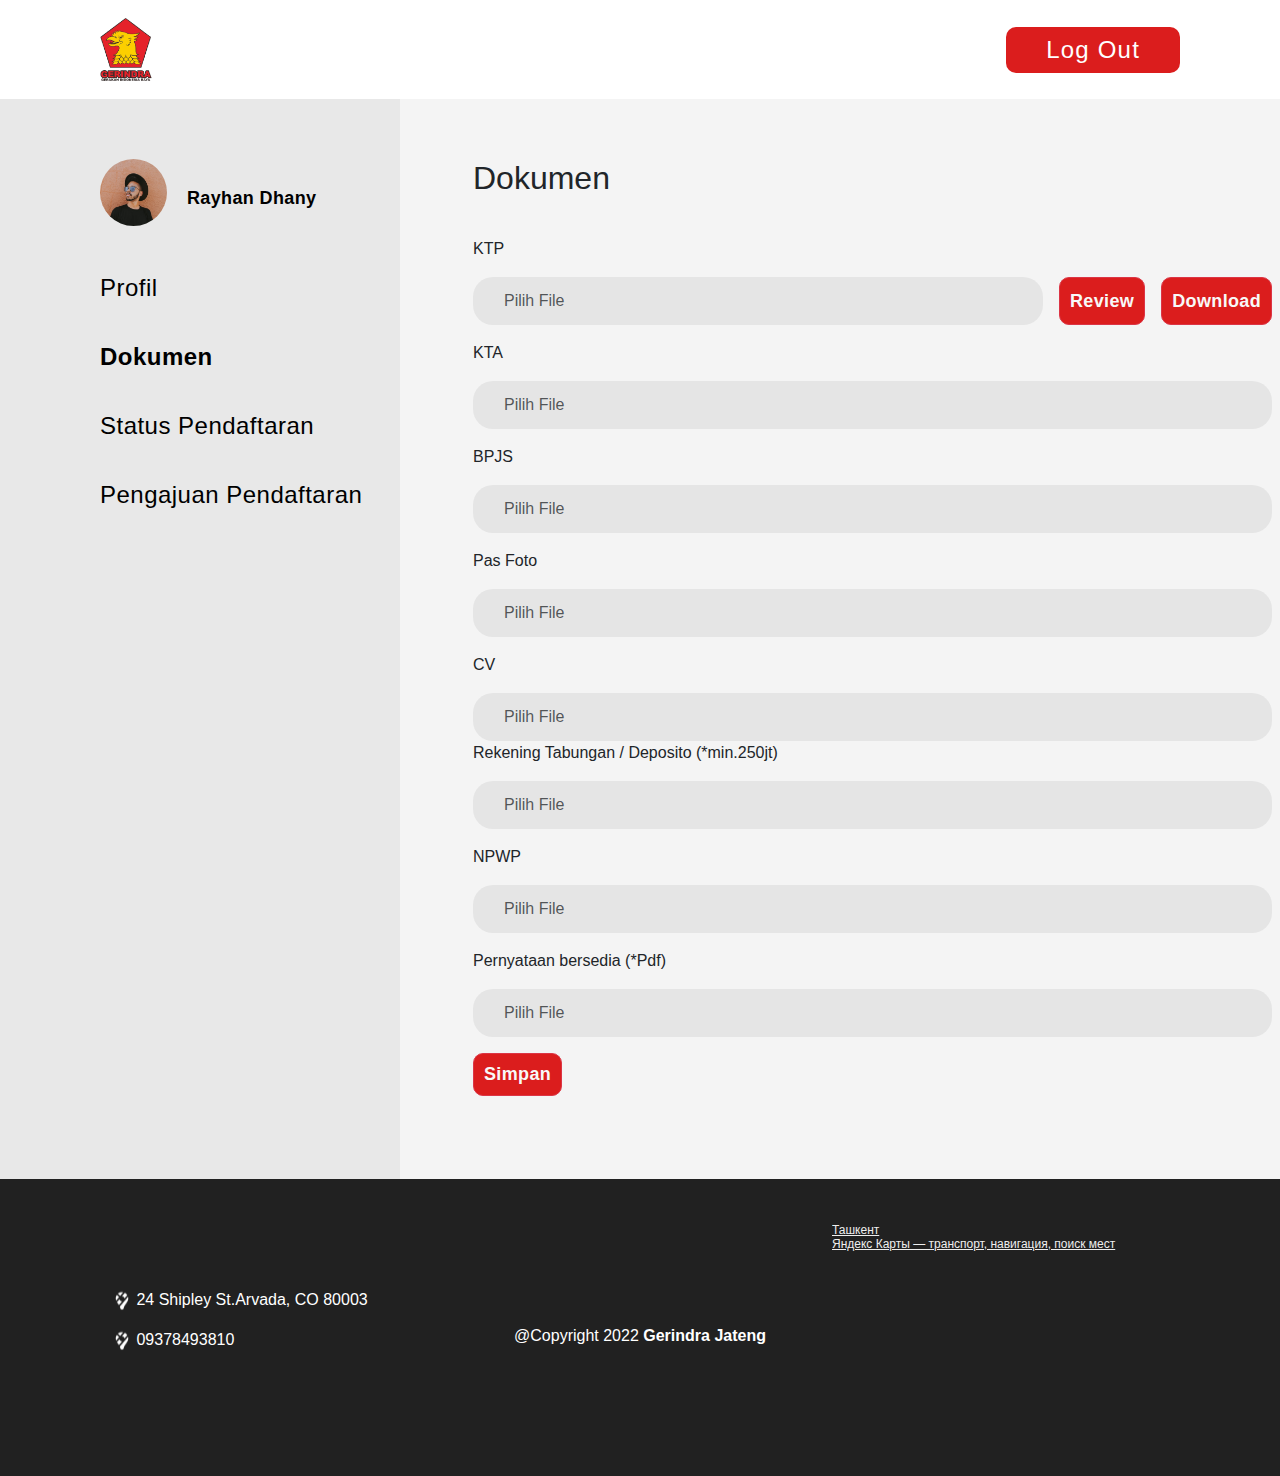
<file: dokumen.html>
<!doctype html>
<html lang="en">
<head>
	<meta charset="UTF-8">
	<meta name="viewport"
	      content="width=device-width, user-scalable=no, initial-scale=1.0, maximum-scale=1.0, minimum-scale=1.0">
	<meta http-equiv="X-UA-Compatible" content="ie=edge">
	<link rel="stylesheet" href="./css/bootstrap/css/bootstrap.min.css">
	<link rel="stylesheet" href="./css/style.css">
	<title>Dokumen</title>
</head>
<body>
	<div class="wrapper">
		<header class="header">
			<div class="logo">
				<a href="/">
					<img src="./images/logo.png" alt="logo">
				</a>
			</div>
			<a href="login.html" class="section__btn">
				Log Out
			</a>
		</header>
		
		<section class="section__primary">
			<div class="col-3 section__navbar">
				<div class="section__private">
					<a href="#!" class="profil__img"><img src="./images/profile-img.png" alt="error"></a>
					<h3 class="private__name">Rayhan Dhany</h3>
				</div>
				<ul class="section__nav-list">
					<li class="section__nav-item">
						<a href="profil.html">Profil</a>
					</li>
					<li class="section__nav-item">
						<a href="dokumen.html" class="active">Dokumen</a>
					</li>
					<li class="section__nav-item">
						<a href="status.html">Status Pendaftaran</a>
					</li>
					<li class="section__nav-item">
						<a href="#!">Pengajuan Pendaftaran</a>
					</li>
				</ul>
			</div>
            <div class="col-9 profil__content">
				<h2 class="title">
					Dokumen
				</h2>
				
				<div class="profil__section-items">
					<div class="form__section">
						<label for="inputPassword5" class="form-label mb-3">KTP</label>
						<div class="input__item mb-3">
							<input type="password" id="inputPassword5" class="form-control" aria-describedby="passwordHelpBlock" placeholder="Pilih File">
							<button type="button" class="btn btn-danger ms-3">Review</button>
							<button type="button" class="btn btn-danger ms-3">Download</button>
						</div>

						<div class="labels">
							<label for="inputPassword5" class="form-label mb-3">KTA</label>
							<div class="input__item mb-3">
								<input type="password" id="inputPassword5" class="form-control" aria-describedby="passwordHelpBlock" placeholder="Pilih File">
							</div>

							<label for="inputPassword5" class="form-label mb-3">BPJS</label>
							<div class="input__item mb-3">
							<input type="password" id="inputPassword5" class="form-control" aria-describedby="passwordHelpBlock" placeholder="Pilih File">
							</div>

							<label for="inputPassword5" class="form-label mb-3">Pas Foto</label>
							<div class="input__item mb-3">
								<input type="password" id="inputPassword5" class="form-control" aria-describedby="passwordHelpBlock" placeholder="Pilih File">
							</div>

							<label for="inputPassword5" class="form-label mb-3">CV</label>
							<div class="input__item">
								<input type="password" id="inputPassword5" class="form-control" aria-describedby="passwordHelpBlock" placeholder="Pilih File">
							</div>

							<label for="inputPassword5" class="form-label mb-3">Rekening Tabungan / Deposito (*min.250jt)</label>
							<div class="input__item mb-3">
								<input type="password" id="inputPassword5" class="form-control" aria-describedby="passwordHelpBlock" placeholder="Pilih File">
							</div>

							<label for="inputPassword5" class="form-label mb-3">NPWP</label>
							<div class="input__item mb-3">
								<input type="password" id="inputPassword5" class="form-control" aria-describedby="passwordHelpBlock" placeholder="Pilih File">
							</div>

							<label for="inputPassword5" class="form-label mb-3">Pernyataan bersedia (*Pdf)</label>
							<div class="input__item mb-3">
								<input type="password" id="inputPassword5" class="form-control" aria-describedby="passwordHelpBlock" placeholder="Pilih File">
							</div>
						</div>
						<button type="button" class="btn btn-danger">Simpan</button>
					</div>
				</div>
			</div>
		</section>
		
		<footer class="footer">
			<div class="container">
				<div class="row footer__content">
					<div class="col-4 footer__item">
						<p>
							<svg width="20" height="21" viewBox="0 0 20 21" fill="none" xmlns="http://www.w3.org/2000/svg" xmlns:xlink="http://www.w3.org/1999/xlink">
								<rect y="0.5" width="20" height="20" fill="url(#pattern0)"/>
								<defs>
									<pattern id="pattern0" patternContentUnits="objectBoundingBox" width="1" height="1">
										<use xlink:href="#image0_11_57" transform="scale(0.01)"/>
									</pattern>
									<image id="image0_11_57" width="100" height="100" xlink:href="[data-uri]"/>
								</defs>
							</svg>
							24 Shipley St.Arvada, CO 80003
						</p>
						<p>
							<svg width="20" height="21" viewBox="0 0 20 21" fill="none" xmlns="http://www.w3.org/2000/svg" xmlns:xlink="http://www.w3.org/1999/xlink">
								<rect y="0.5" width="20" height="20" fill="url(#pattern0)"/>
								<defs>
									<pattern id="pattern0" patternContentUnits="objectBoundingBox" width="1" height="1">
										<use xlink:href="#image0_11_59" transform="scale(0.01)"/>
									</pattern>
									<image id="image0_11_59" width="100" height="100" xlink:href="[data-uri]"/>
								</defs>
							</svg>
							09378493810
						</p>
					</div>
					<div class="col-4 footer__item">
						<div class="socials">
							<ul class="social__list">
								<li class="social__item">
									<a href="#!" class="social__link"><i class="fa-brands fa-instagram fa-2xl"></i></a>
								</li>
								<li class="social__item">
									<a href="#!" class="social__link"><i class="fa-brands fa-telegram fa-2xl"></i></a>
								</li>
								<li class="social__item">
									<a href="#!" class="social__link"><i class="fa-brands fa-linkedin fa-2xl"></i></a>
								</li>
								<li class="social__item">
									<a href="#!" class="social__link"><i class="fa-brands fa-twitter fa-2xl"></i></a>
								</li>
							</ul>
						</div>
						<p class="social__text">@Copyright 2022 <b>Gerindra Jateng</b></p>
					</div>
					<div class="col-4 footer__item">
						<div class="map">
							<div style="position:relative;overflow:hidden;"><a href="https://yandex.uz/maps/10335/tashkent/?utm_medium=mapframe&utm_source=maps" style="color:#eee;font-size:12px;position:absolute;top:0px;">Ташкент</a><a href="https://yandex.uz/maps/10335/tashkent/?ll=69.327424%2C41.326657&utm_medium=mapframe&utm_source=maps&z=18" style="color:#eee;font-size:12px;position:absolute;top:14px;">Яндекс Карты — транспорт, навигация, поиск мест</a><iframe src="https://yandex.uz/map-widget/v1/?ll=69.327424%2C41.326657&z=18" width="377" height="207" frameborder="1" allowfullscreen="true" style="position:relative;"></iframe></div>
						</div>
					</div>
				</div>
			</div>
		</footer>
	</div>



<script src="./css/bootstrap/js/bootstrap.bundle.min.js"></script>
</body>
</html>
</file>
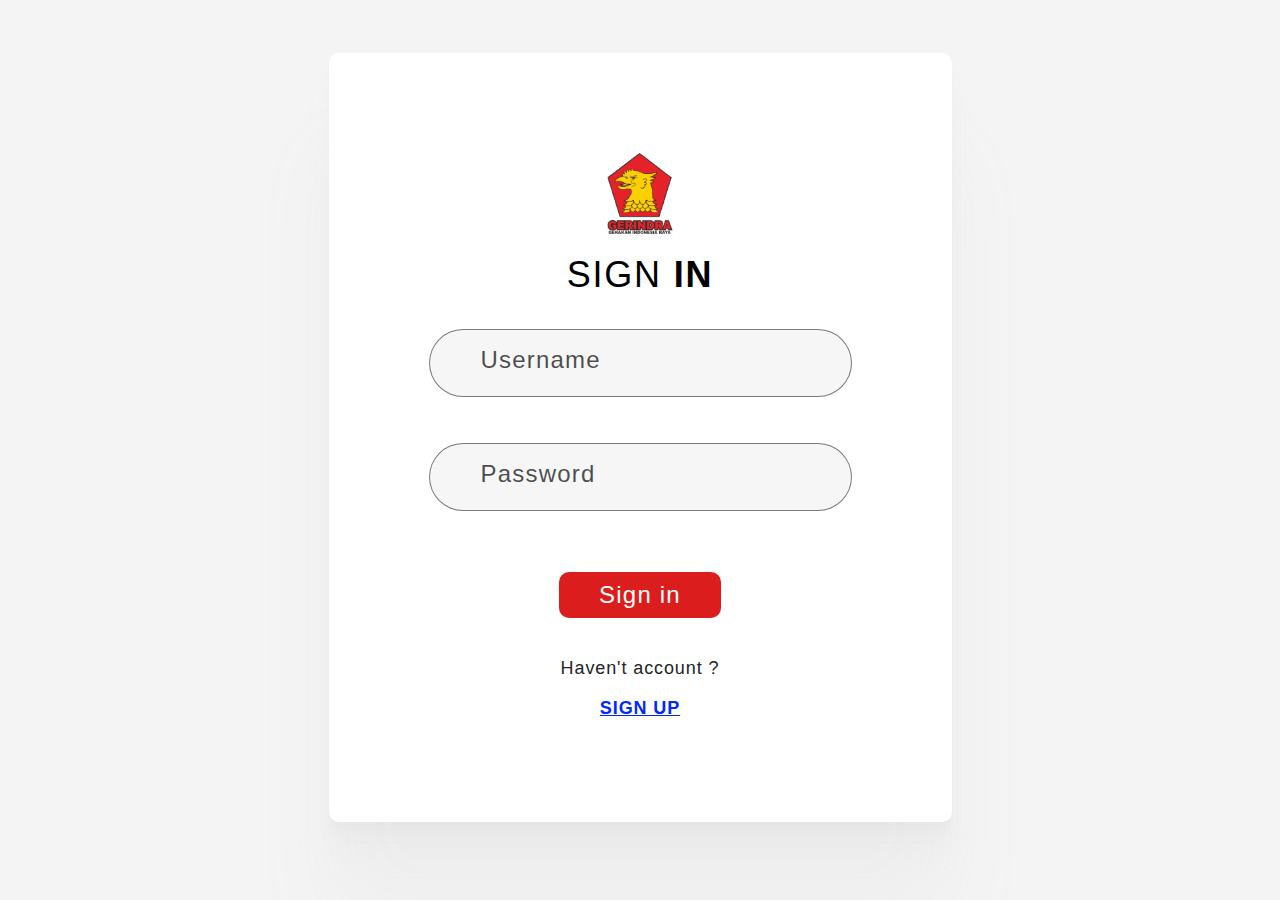
<file: login.html>
<!DOCTYPE html>
<html lang="en">

<head>
	<meta charset="UTF-8">
	<meta name="viewport" content="width=device-width, initial-scale=1.0">
	<title>Document</title>
	<link rel="stylesheet" href="./css/bootstrap/css/bootstrap.min.css">
	<link rel="stylesheet" href="./css/style.css">
</head>

<body>
	<div class="wrapper">
		<div class="container">
			<form class="section__form" action="">
				<a href="#!" class="logo">
					<img src="./images/logo.png" alt="logo">
				</a>
				<h1>sign <b>IN</b> </h1>
				<div class="input-box">
					<input type="text" placeholder="Username" required>
				</div>
				<div class="input-box">
					<input type="password" placeholder="Password" required>
				</div>
				<a href="index.html" class="btn-primary section__btn">Sign in</a>
				
				<p>Haven't account ?</p>
				<a href="register.html" class="section__link">SIGN UP</a>
			</form>
		</div>
	</div>


	<script src="./css/bootstrap/js/bootstrap.bundle.min.js"></script>
</body>

</html>
</file>
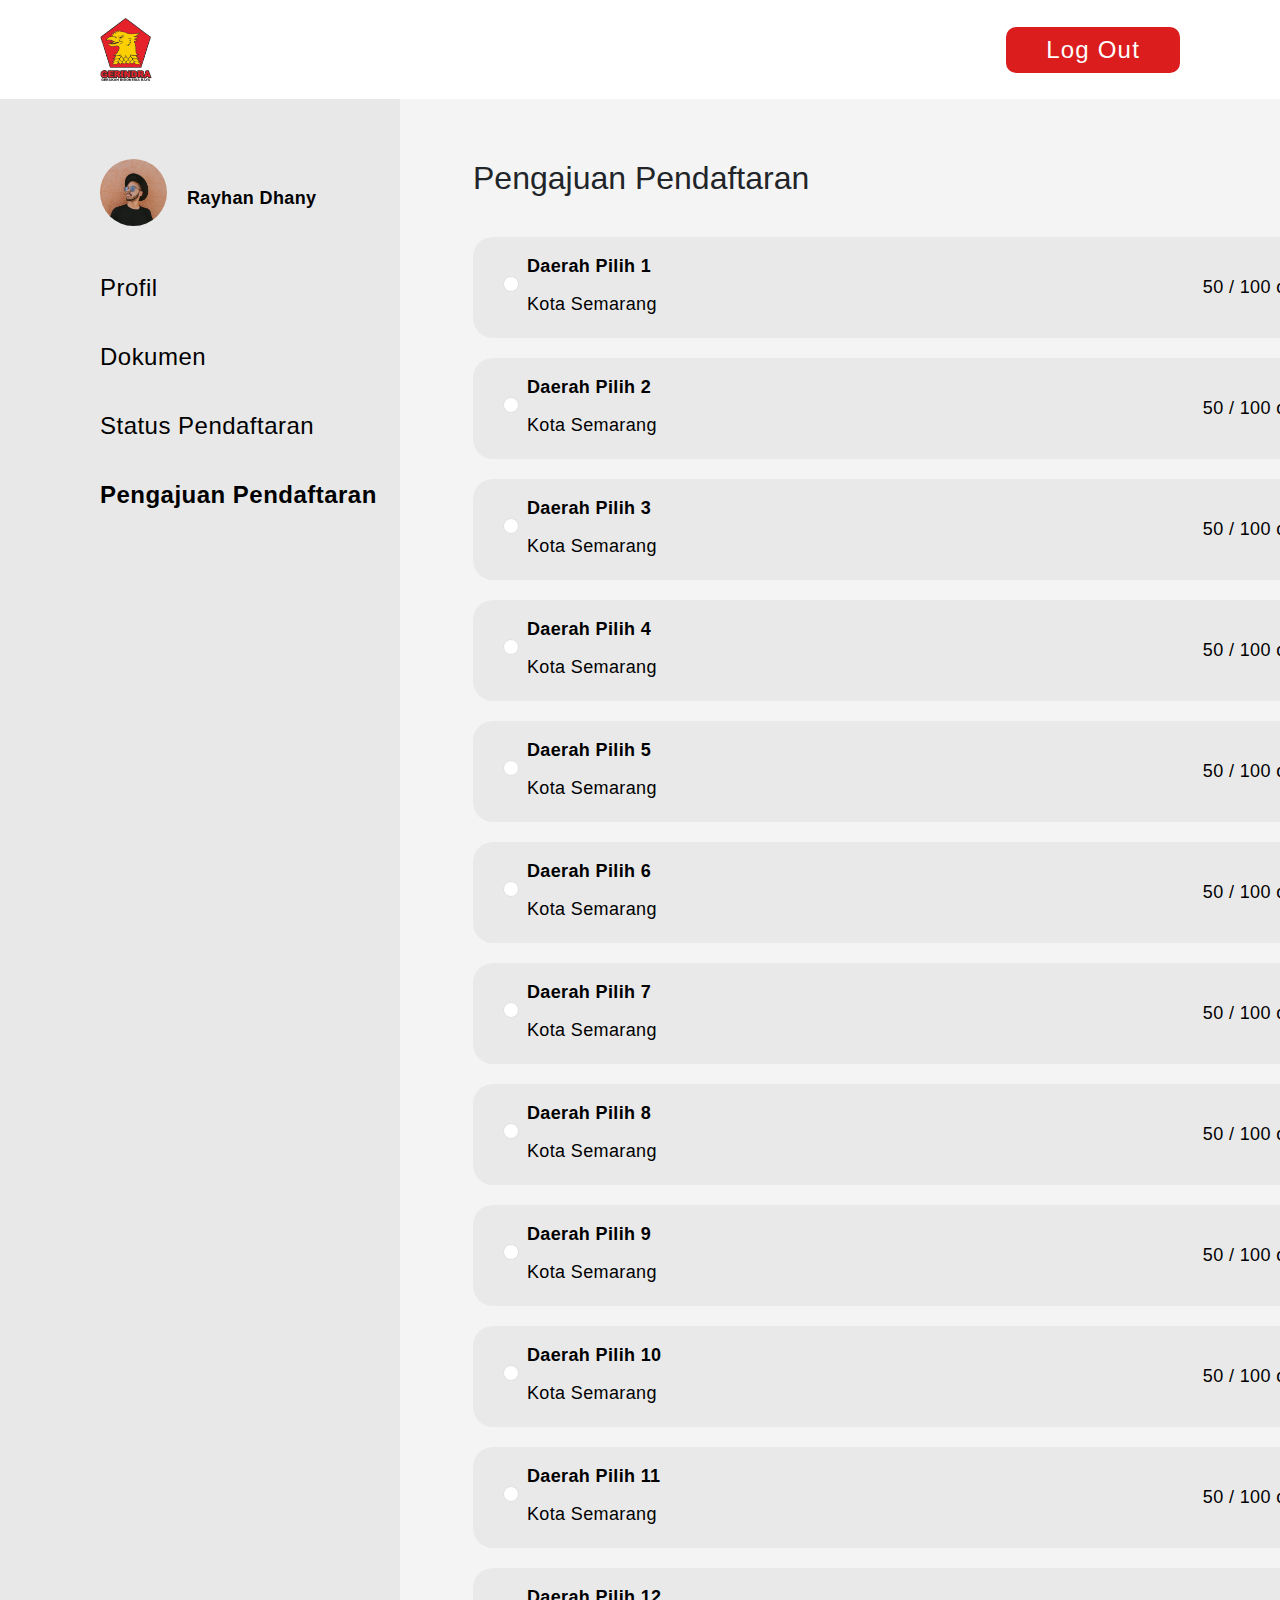
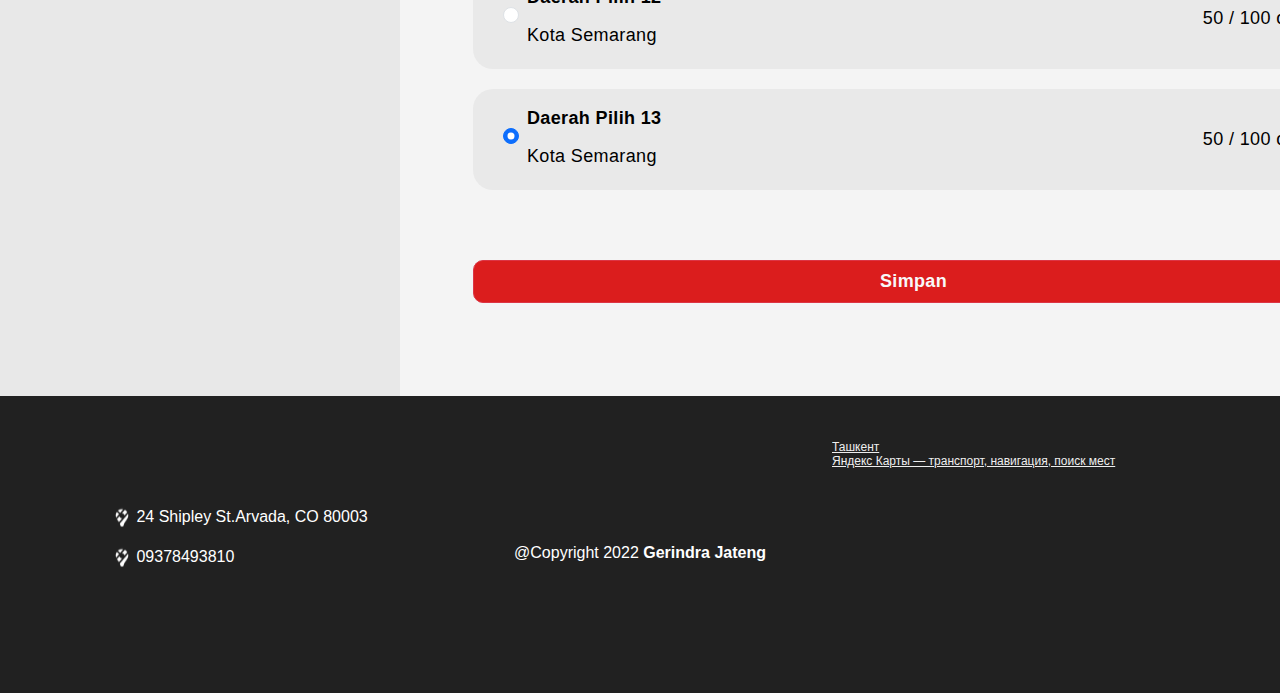
<file: pengajuan.html>
<!doctype html>
<html lang="en">
<head>
	<meta charset="UTF-8">
	<meta name="viewport"
	      content="width=device-width, user-scalable=no, initial-scale=1.0, maximum-scale=1.0, minimum-scale=1.0">
	<meta http-equiv="X-UA-Compatible" content="ie=edge">
	<link rel="stylesheet" href="./css/bootstrap/css/bootstrap.min.css">
	<link rel="stylesheet" href="./css/style.css">
	<title>Pengajuan Pendaftaran</title>
</head>
<body>
	<div class="wrapper">
		<header class="header">
			<div class="logo">
				<a href="/">
					<img src="./images/logo.png" alt="logo">
				</a>
			</div>
			<a href="login.html" class="section__btn">
				Log Out
			</a>
		</header>
		
		<section class="section__primary">
			<div class="col-3 section__navbar">
				<div class="section__private">
					<a href="#!" class="profil__img"><img src="./images/profile-img.png" alt="error"></a>
					<h3 class="private__name">Rayhan Dhany</h3>
				</div>
				<ul class="section__nav-list">
					<li class="section__nav-item">
						<a href="profil.html">Profil</a>
					</li>
					<li class="section__nav-item">
						<a href="dokumen.html">Dokumen</a>
					</li>
					<li class="section__nav-item">
						<a href="status.html">Status Pendaftaran</a>
					</li>
					<li class="section__nav-item">
						<a href="pengajuan.html" class="active">Pengajuan Pendaftaran</a>
					</li>
				</ul>
			</div>
			<div class="col-9 profil__content">
				<h2 class="title">
					Pengajuan Pendaftaran
				</h2>

				<div class="radio__list">
					<li class="radio__item">
						<div class="form-check">
							<input class="form-check-input" type="radio" name="exampleRadios" id="exampleRadios1" value="option1" checked>
							<p class="radio__item-text">Daerah Pilih 1</p>
							<span>Kota Semarang</span>
						</div>
						<span>50 / 100 orang</span>
					</li>
				</div>
				<div class="radio__list">
					<li class="radio__item">
						<div class="form-check">
							<input class="form-check-input" type="radio" name="exampleRadios" id="exampleRadios1" value="option1" checked>
							<p class="radio__item-text">Daerah Pilih 2</p>
							<span>Kota Semarang</span>
						</div>
						<span>50 / 100 orang</span>
					</li>
				</div>
				<div class="radio__list">
					<li class="radio__item">
						<div class="form-check">
							<input class="form-check-input" type="radio" name="exampleRadios" id="exampleRadios1" value="option1" checked>
							<p class="radio__item-text">Daerah Pilih 3</p>
							<span>Kota Semarang</span>
						</div>
						<span>50 / 100 orang</span>
					</li>
				</div>
				<div class="radio__list">
					<li class="radio__item">
						<div class="form-check">
							<input class="form-check-input" type="radio" name="exampleRadios" id="exampleRadios1" value="option1" checked>
							<p class="radio__item-text">Daerah Pilih 4</p>
							<span>Kota Semarang</span>
						</div>
						<span>50 / 100 orang</span>
					</li>
				</div>
				<div class="radio__list">
					<li class="radio__item">
						<div class="form-check">
							<input class="form-check-input" type="radio" name="exampleRadios" id="exampleRadios1" value="option1" checked>
							<p class="radio__item-text">Daerah Pilih 5</p>
							<span>Kota Semarang</span>
						</div>
						<span>50 / 100 orang</span>
					</li>
				</div>
				<div class="radio__list">
					<li class="radio__item">
						<div class="form-check">
							<input class="form-check-input" type="radio" name="exampleRadios" id="exampleRadios1" value="option1" checked>
							<p class="radio__item-text">Daerah Pilih 6</p>
							<span>Kota Semarang</span>
						</div>
						<span>50 / 100 orang</span>
					</li>
				</div>
				<div class="radio__list">
					<li class="radio__item">
						<div class="form-check">
							<input class="form-check-input" type="radio" name="exampleRadios" id="exampleRadios1" value="option1" checked>
							<p class="radio__item-text">Daerah Pilih 7</p>
							<span>Kota Semarang</span>
						</div>
						<span>50 / 100 orang</span>
					</li>
				</div>
				<div class="radio__list">
					<li class="radio__item">
						<div class="form-check">
							<input class="form-check-input" type="radio" name="exampleRadios" id="exampleRadios1" value="option1" checked>
							<p class="radio__item-text">Daerah Pilih 8</p>
							<span>Kota Semarang</span>
						</div>
						<span>50 / 100 orang</span>
					</li>
				</div>
				<div class="radio__list">
					<li class="radio__item">
						<div class="form-check">
							<input class="form-check-input" type="radio" name="exampleRadios" id="exampleRadios1" value="option1" checked>
							<p class="radio__item-text">Daerah Pilih 9</p>
							<span>Kota Semarang</span>
						</div>
						<span>50 / 100 orang</span>
					</li>
				</div>
				<div class="radio__list">
					<li class="radio__item">
						<div class="form-check">
							<input class="form-check-input" type="radio" name="exampleRadios" id="exampleRadios1" value="option1" checked>
							<p class="radio__item-text">Daerah Pilih 10</p>
							<span>Kota Semarang</span>
						</div>
						<span>50 / 100 orang</span>
					</li>
				</div>
				<div class="radio__list">
					<li class="radio__item">
						<div class="form-check">
							<input class="form-check-input" type="radio" name="exampleRadios" id="exampleRadios1" value="option1" checked>
							<p class="radio__item-text">Daerah Pilih 11</p>
							<span>Kota Semarang</span>
						</div>
						<span>50 / 100 orang</span>
					</li>
				</div>
				<div class="radio__list">
					<li class="radio__item">
						<div class="form-check">
							<input class="form-check-input" type="radio" name="exampleRadios" id="exampleRadios1" value="option1" checked>
							<p class="radio__item-text">Daerah Pilih 12</p>
							<span>Kota Semarang</span>
						</div>
						<span>50 / 100 orang</span>
					</li>
				</div>
				<div class="radio__list">
					<li class="radio__item">
						<div class="form-check">
							<input class="form-check-input" type="radio" name="exampleRadios" id="exampleRadios1" value="option1" checked>
							<p class="radio__item-text">Daerah Pilih 13</p>
							<span>Kota Semarang</span>
						</div>
						<span>50 / 100 orang</span>
					</li>
				</div>
				<button type="button" class="btn btn-danger pengajuan__btn">Simpan</button>
			</div>
		</section>
		
		<footer class="footer">
			<div class="container">
				<div class="row footer__content">
					<div class="col-4 footer__item">
						<p>
							<svg width="20" height="21" viewBox="0 0 20 21" fill="none" xmlns="http://www.w3.org/2000/svg" xmlns:xlink="http://www.w3.org/1999/xlink">
								<rect y="0.5" width="20" height="20" fill="url(#pattern0)"/>
								<defs>
									<pattern id="pattern0" patternContentUnits="objectBoundingBox" width="1" height="1">
										<use xlink:href="#image0_11_57" transform="scale(0.01)"/>
									</pattern>
									<image id="image0_11_57" width="100" height="100" xlink:href="[data-uri]"/>
								</defs>
							</svg>
							24 Shipley St.Arvada, CO 80003
						</p>
						<p>
							<svg width="20" height="21" viewBox="0 0 20 21" fill="none" xmlns="http://www.w3.org/2000/svg" xmlns:xlink="http://www.w3.org/1999/xlink">
								<rect y="0.5" width="20" height="20" fill="url(#pattern0)"/>
								<defs>
									<pattern id="pattern0" patternContentUnits="objectBoundingBox" width="1" height="1">
										<use xlink:href="#image0_11_59" transform="scale(0.01)"/>
									</pattern>
									<image id="image0_11_59" width="100" height="100" xlink:href="[data-uri]"/>
								</defs>
							</svg>
							09378493810
						</p>
					</div>
					<div class="col-4 footer__item">
						<div class="socials">
							<ul class="social__list">
								<li class="social__item">
									<a href="#!" class="social__link"><i class="fa-brands fa-instagram fa-2xl"></i></a>
								</li>
								<li class="social__item">
									<a href="#!" class="social__link"><i class="fa-brands fa-telegram fa-2xl"></i></a>
								</li>
								<li class="social__item">
									<a href="#!" class="social__link"><i class="fa-brands fa-linkedin fa-2xl"></i></a>
								</li>
								<li class="social__item">
									<a href="#!" class="social__link"><i class="fa-brands fa-twitter fa-2xl"></i></a>
								</li>
							</ul>
						</div>
						<p class="social__text">@Copyright 2022 <b>Gerindra Jateng</b></p>
					</div>
					<div class="col-4 footer__item">
						<div class="map">
							<div style="position:relative;overflow:hidden;"><a href="https://yandex.uz/maps/10335/tashkent/?utm_medium=mapframe&utm_source=maps" style="color:#eee;font-size:12px;position:absolute;top:0px;">Ташкент</a><a href="https://yandex.uz/maps/10335/tashkent/?ll=69.327424%2C41.326657&utm_medium=mapframe&utm_source=maps&z=18" style="color:#eee;font-size:12px;position:absolute;top:14px;">Яндекс Карты — транспорт, навигация, поиск мест</a><iframe src="https://yandex.uz/map-widget/v1/?ll=69.327424%2C41.326657&z=18" width="377" height="207" frameborder="1" allowfullscreen="true" style="position:relative;"></iframe></div>
						</div>
					</div>
				</div>
			</div>
		</footer>
	</div>



<script src="./css/bootstrap/js/bootstrap.bundle.min.js"></script>
</body>
</html>
</file>
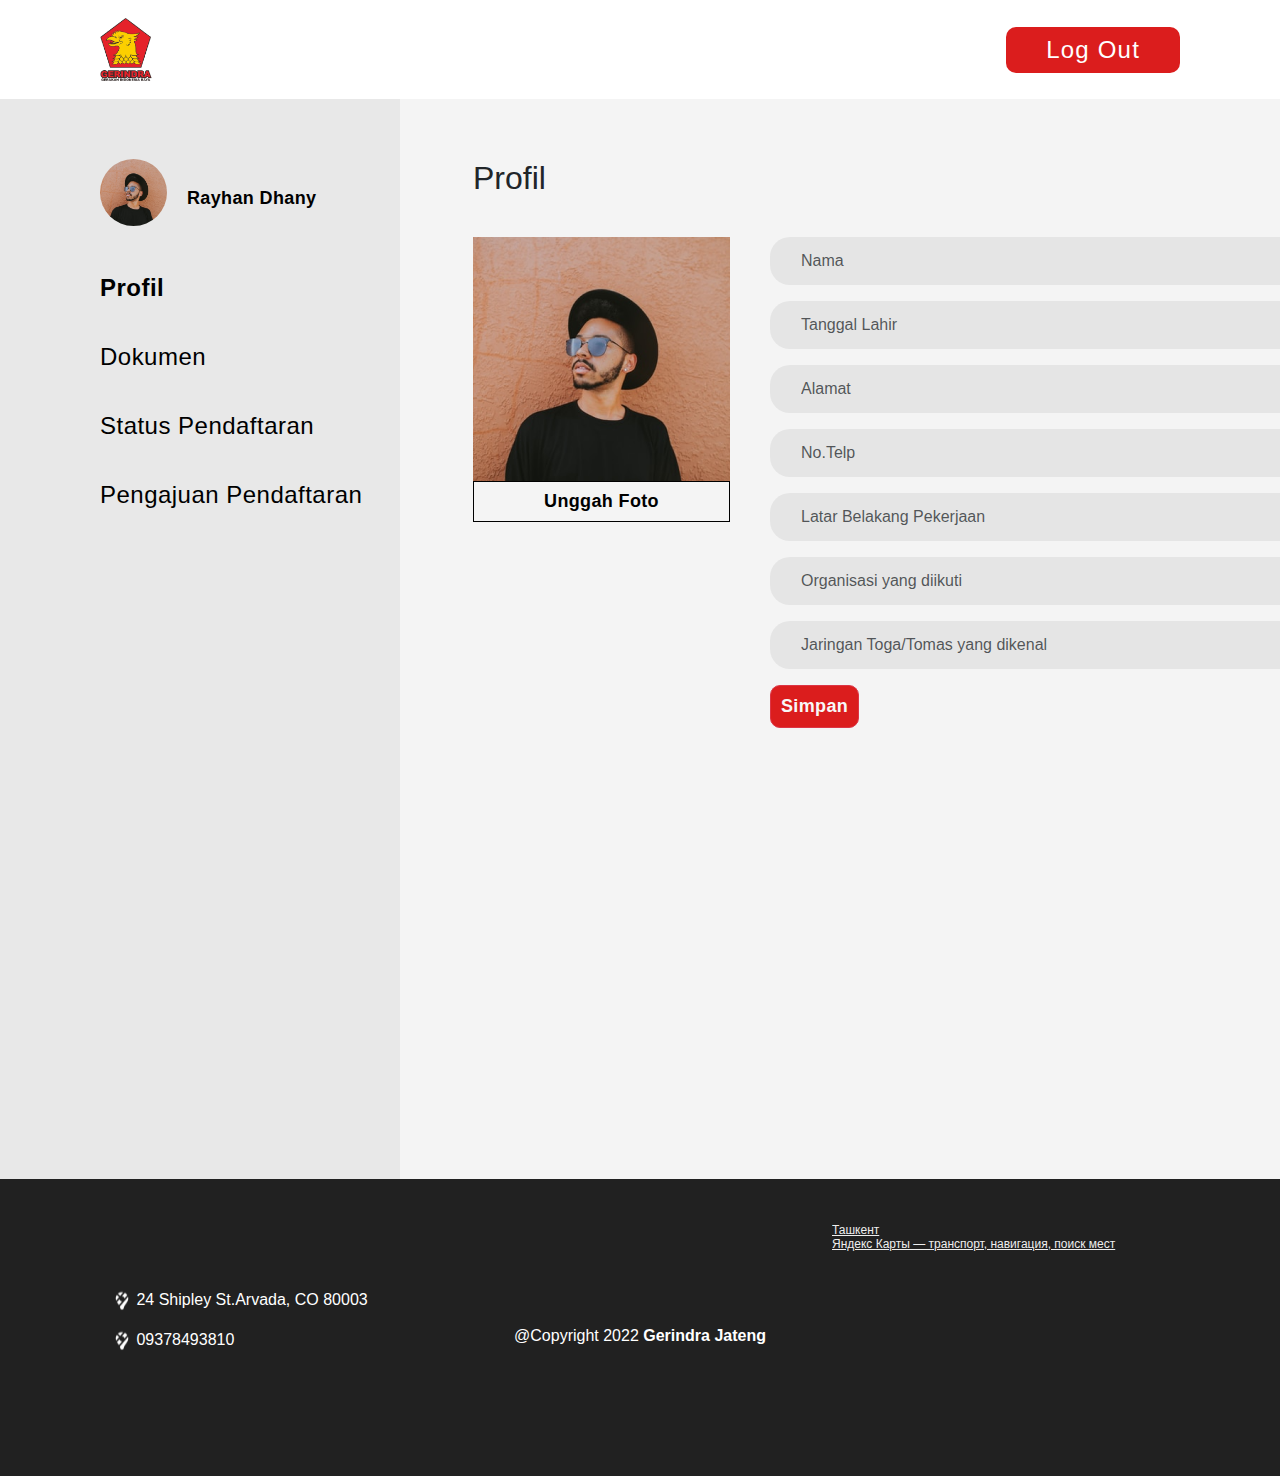
<file: profil.html>
<!doctype html>
<html lang="en">
<head>
	<meta charset="UTF-8">
	<meta name="viewport"
	      content="width=device-width, user-scalable=no, initial-scale=1.0, maximum-scale=1.0, minimum-scale=1.0">
	<meta http-equiv="X-UA-Compatible" content="ie=edge">
	<link rel="stylesheet" href="./css/bootstrap/css/bootstrap.min.css">
	<link rel="stylesheet" href="./css/style.css">
	<title>Profil</title>
</head>
<body>
	<div class="wrapper">
		<header class="header">
			<div class="logo">
				<a href="/">
					<img src="./images/logo.png" alt="logo">
				</a>
			</div>
			<a href="login.html" class="section__btn">
				Log Out
			</a>
		</header>
		
		<section class="section__primary">
			<div class="col-3 section__navbar">
				<div class="section__private">
					<a href="#!" class="profil__img"><img src="./images/profile-img.png" alt="error"></a>
					<h3 class="private__name">Rayhan Dhany</h3>
				</div>
				<ul class="section__nav-list">
					<li class="section__nav-item">
						<a href="profil.html" class="active">Profil</a>
					</li>
					<li class="section__nav-item">
						<a href="dokumen.html">Dokumen</a>
					</li>
					<li class="section__nav-item">
						<a href="status.html">Status Pendaftaran</a>
					</li>
					<li class="section__nav-item">
						<a href="pengajuan.html">Pengajuan Pendaftaran</a>
					</li>
				</ul>
			</div>
			<div class="col-9 profil__content">
				<h2 class="title">
					Profil
				</h2>
				
				<div class="profil__section-items">
					<div class="cart">
						<img src="./images/profile-img.png" alt="error">
						<div class="cart-body">
							<p class="cart-text">Unggah Foto</p>
						</div>
					</div>
					
					<div class="form__section">
						<div class="input__item mb-3">
							<input type="text" class="form-control" placeholder="Nama" required>
						</div>
						<div class="input__item mb-3">
							<input type="text" class="form-control" placeholder="Tanggal Lahir" required>
						</div>
						<div class="input__item mb-3">
							<input type="text" class="form-control" placeholder="Alamat" required>
						</div>
						<div class="input__item mb-3">
							<input type="text" class="form-control" placeholder="No.Telp" required>
						</div>
						<div class="input__item mb-3">
							<input type="text" class="form-control" placeholder="Latar Belakang Pekerjaan" required>
						</div>
						<div class="input__item mb-3">
							<input type="text" class="form-control" placeholder="Organisasi yang diikuti" required>
						</div>
						<div class="input__item mb-3">
							<input type="text" class="form-control" placeholder="Jaringan Toga/Tomas yang dikenal" required>
						</div>
						<button type="button" class="btn btn-danger">Simpan</button>
					</div>
				</div>
			</div>
		</section>
		
		<footer class="footer">
			<div class="container">
				<div class="row footer__content">
					<div class="col-4 footer__item">
						<p>
							<svg width="20" height="21" viewBox="0 0 20 21" fill="none" xmlns="http://www.w3.org/2000/svg" xmlns:xlink="http://www.w3.org/1999/xlink">
								<rect y="0.5" width="20" height="20" fill="url(#pattern0)"/>
								<defs>
									<pattern id="pattern0" patternContentUnits="objectBoundingBox" width="1" height="1">
										<use xlink:href="#image0_11_57" transform="scale(0.01)"/>
									</pattern>
									<image id="image0_11_57" width="100" height="100" xlink:href="[data-uri]"/>
								</defs>
							</svg>
							24 Shipley St.Arvada, CO 80003
						</p>
						<p>
							<svg width="20" height="21" viewBox="0 0 20 21" fill="none" xmlns="http://www.w3.org/2000/svg" xmlns:xlink="http://www.w3.org/1999/xlink">
								<rect y="0.5" width="20" height="20" fill="url(#pattern0)"/>
								<defs>
									<pattern id="pattern0" patternContentUnits="objectBoundingBox" width="1" height="1">
										<use xlink:href="#image0_11_59" transform="scale(0.01)"/>
									</pattern>
									<image id="image0_11_59" width="100" height="100" xlink:href="[data-uri]"/>
								</defs>
							</svg>
							09378493810
						</p>
					</div>
					<div class="col-4 footer__item">
						<div class="socials">
							<ul class="social__list">
								<li class="social__item">
									<a href="#!" class="social__link"><i class="fa-brands fa-instagram fa-2xl"></i></a>
								</li>
								<li class="social__item">
									<a href="#!" class="social__link"><i class="fa-brands fa-telegram fa-2xl"></i></a>
								</li>
								<li class="social__item">
									<a href="#!" class="social__link"><i class="fa-brands fa-linkedin fa-2xl"></i></a>
								</li>
								<li class="social__item">
									<a href="#!" class="social__link"><i class="fa-brands fa-twitter fa-2xl"></i></a>
								</li>
							</ul>
						</div>
						<p class="social__text">@Copyright 2022 <b>Gerindra Jateng</b></p>
					</div>
					<div class="col-4 footer__item">
						<div class="map">
							<div style="position:relative;overflow:hidden;"><a href="https://yandex.uz/maps/10335/tashkent/?utm_medium=mapframe&utm_source=maps" style="color:#eee;font-size:12px;position:absolute;top:0px;">Ташкент</a><a href="https://yandex.uz/maps/10335/tashkent/?ll=69.327424%2C41.326657&utm_medium=mapframe&utm_source=maps&z=18" style="color:#eee;font-size:12px;position:absolute;top:14px;">Яндекс Карты — транспорт, навигация, поиск мест</a><iframe src="https://yandex.uz/map-widget/v1/?ll=69.327424%2C41.326657&z=18" width="377" height="207" frameborder="1" allowfullscreen="true" style="position:relative;"></iframe></div>
						</div>
					</div>
				</div>
			</div>
		</footer>
	</div>



<script src="./css/bootstrap/js/bootstrap.bundle.min.js"></script>
</body>
</html>
</file>
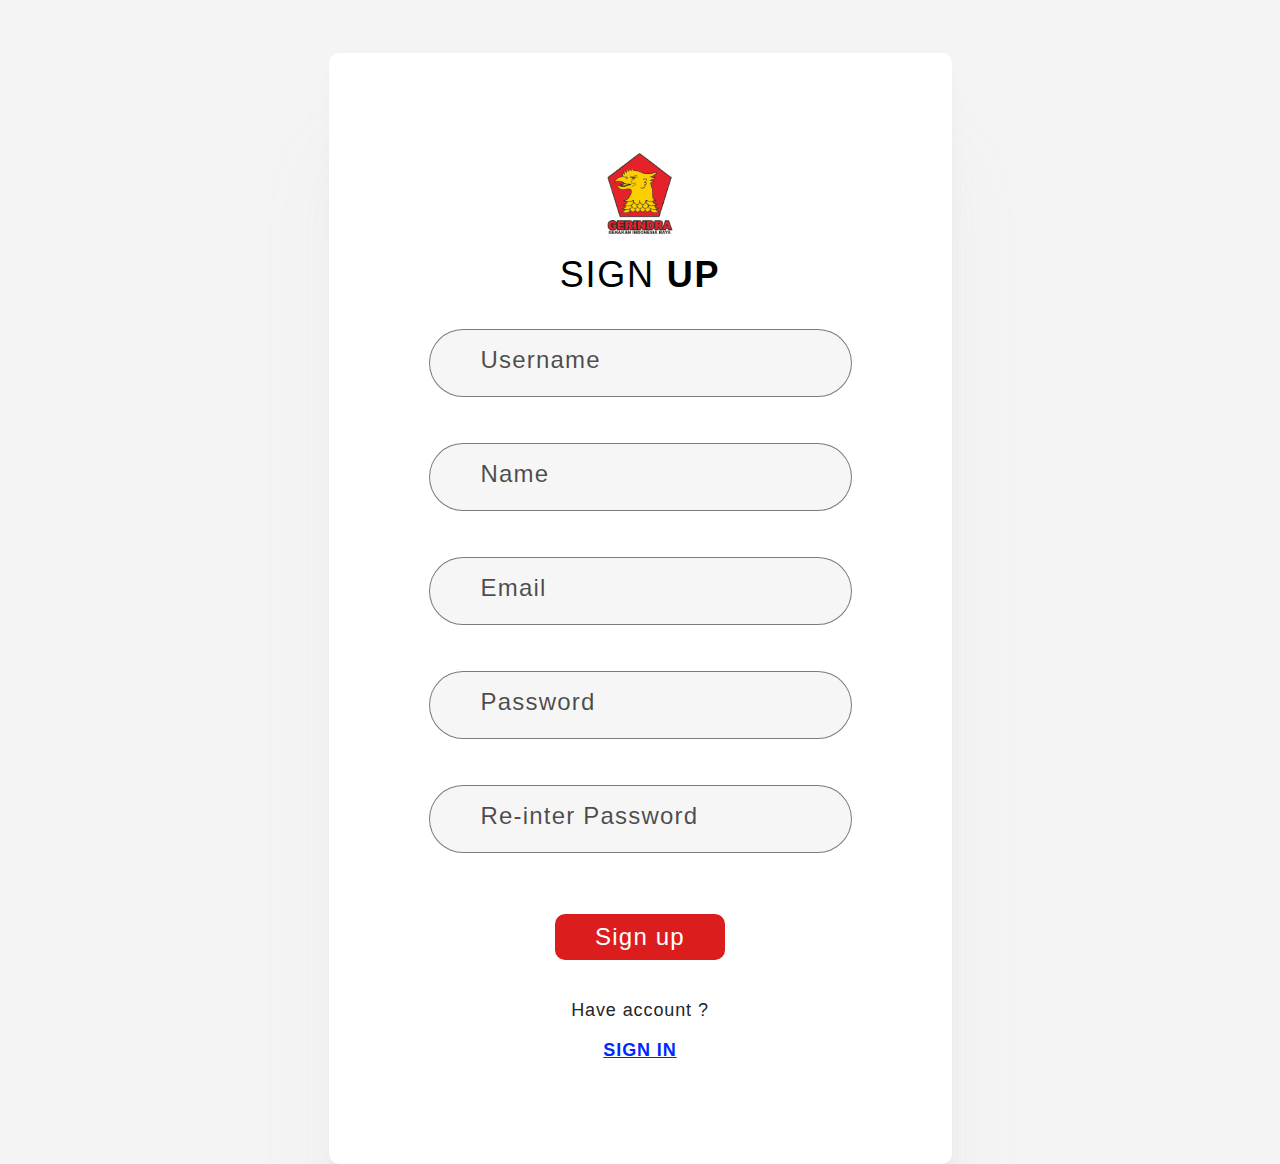
<file: register.html>
<!doctype html>
<html lang="en">
<head>
	<meta charset="UTF-8">
	<meta name="viewport"
	      content="width=device-width, user-scalable=no, initial-scale=1.0, maximum-scale=1.0, minimum-scale=1.0">
	<meta http-equiv="X-UA-Compatible" content="ie=edge">
	<link rel="stylesheet" href="./css/bootstrap/css/bootstrap.min.css">
	<link rel="stylesheet" href="./css/style.css">
	<title>Document</title>
</head>
<body>
<div class="wrapper">
	<div class="container">
		<form class="section__form" action="">
			<a href="#!" class="logo">
				<img src="./images/logo.png" alt="logo">
			</a>
			<h1>sign <b>UP</b> </h1>
			<div class="input-box">
				<input type="text" placeholder="Username" required>
			</div>
			<div class="input-box">
				<input type="text" placeholder="Name" required>
			</div>
			<div class="input-box">
				<input type="email" placeholder="Email" required>
			</div>
			<div class="input-box">
				<input type="password" placeholder="Password" required>
			</div>
			<div class="input-box">
				<input type="password" placeholder="Re-inter Password" required>
			</div>
			<a href="login.html" class="btn-primary section__btn">Sign up</a>
			
			<p>Have account ?</p>
			<a href="login.html" class="section__link">SIGN IN</a>
		</form>
	</div>
</div>


<script src="./css/bootstrap/js/bootstrap.bundle.min.js"></script>
</body>
</html>
</file>
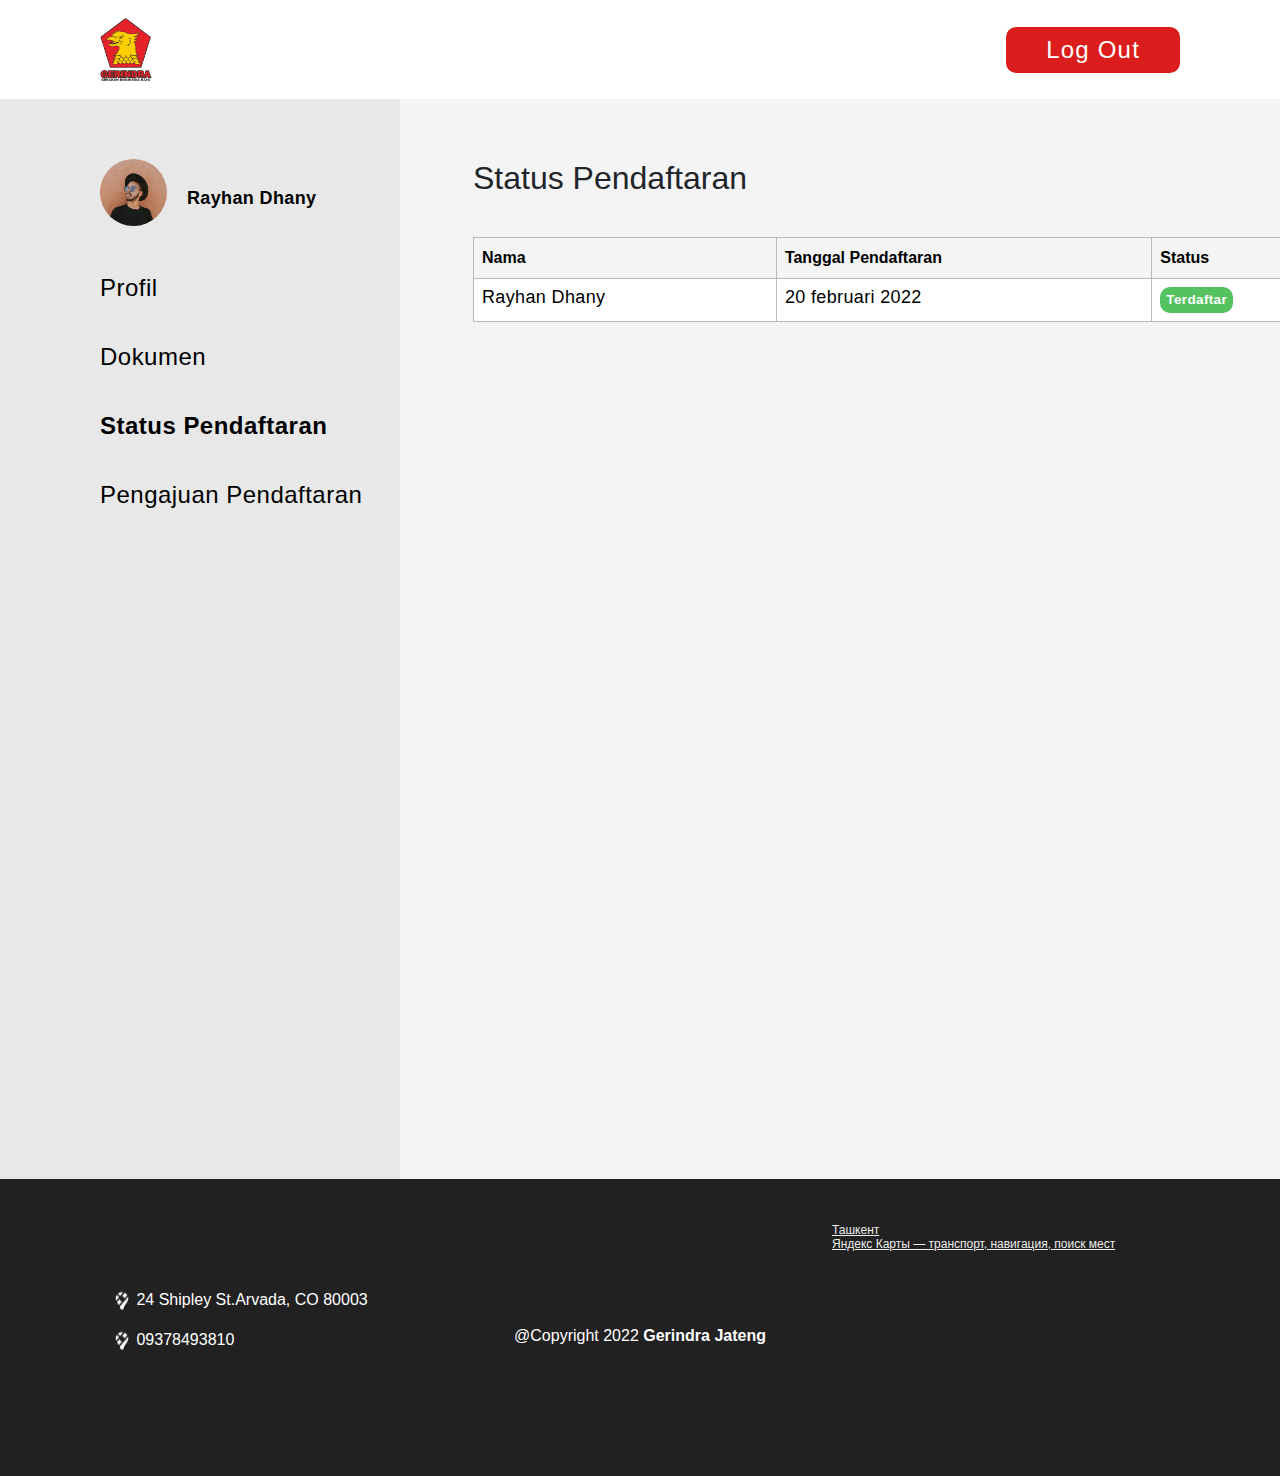
<file: status.html>
<!doctype html>
<html lang="en">
<head>
	<meta charset="UTF-8">
	<meta name="viewport"
	      content="width=device-width, user-scalable=no, initial-scale=1.0, maximum-scale=1.0, minimum-scale=1.0">
	<meta http-equiv="X-UA-Compatible" content="ie=edge">
	<link rel="stylesheet" href="./css/bootstrap/css/bootstrap.min.css">
	<link rel="stylesheet" href="./css/style.css">
	<title>Status Pendaftaran</title>
</head>
<body>
	<div class="wrapper">
		<header class="header">
			<div class="logo">
				<a href="/">
					<img src="./images/logo.png" alt="logo">
				</a>
			</div>
			<a href="login.html" class="section__btn">
				Log Out
			</a>
		</header>
		
		<section class="section__primary">
			<div class="col-3 section__navbar">
				<div class="section__private">
					<a href="#!" class="profil__img"><img src="./images/profile-img.png" alt="error"></a>
					<h3 class="private__name">Rayhan Dhany</h3>
				</div>
				<ul class="section__nav-list">
					<li class="section__nav-item">
						<a href="profil.html">Profil</a>
					</li>
					<li class="section__nav-item">
						<a href="dokumen.html">Dokumen</a>
					</li>
					<li class="section__nav-item">
						<a href="status.html" class="active">Status Pendaftaran</a>
					</li>
					<li class="section__nav-item">
						<a href="pengajuan.html">Pengajuan Pendaftaran</a>
					</li>
				</ul>
			</div>
			<div class="col-9 profil__content">
				<h2 class="title">
					Status Pendaftaran
				</h2>

                <table class="table">
                    <thead>
                        <tr>
                            <th>Nama</th>
                            <th>Tanggal Pendaftaran</th>
                            <th>Status</th>
                        </tr>
                    </thead>
                    <tbody>
                        <tr>
                            <th>Rayhan Dhany</th>
                            <th>20 februari 2022</th>
                            <th><span class="badge section__badge green__bg">Terdaftar</span></th>
                        </tr>
                    </tbody>
                </table>
			</div>
		</section>
		
		<footer class="footer">
			<div class="container">
				<div class="row footer__content">
					<div class="col-4 footer__item">
						<p>
							<svg width="20" height="21" viewBox="0 0 20 21" fill="none" xmlns="http://www.w3.org/2000/svg" xmlns:xlink="http://www.w3.org/1999/xlink">
								<rect y="0.5" width="20" height="20" fill="url(#pattern0)"/>
								<defs>
									<pattern id="pattern0" patternContentUnits="objectBoundingBox" width="1" height="1">
										<use xlink:href="#image0_11_57" transform="scale(0.01)"/>
									</pattern>
									<image id="image0_11_57" width="100" height="100" xlink:href="[data-uri]"/>
								</defs>
							</svg>
							24 Shipley St.Arvada, CO 80003
						</p>
						<p>
							<svg width="20" height="21" viewBox="0 0 20 21" fill="none" xmlns="http://www.w3.org/2000/svg" xmlns:xlink="http://www.w3.org/1999/xlink">
								<rect y="0.5" width="20" height="20" fill="url(#pattern0)"/>
								<defs>
									<pattern id="pattern0" patternContentUnits="objectBoundingBox" width="1" height="1">
										<use xlink:href="#image0_11_59" transform="scale(0.01)"/>
									</pattern>
									<image id="image0_11_59" width="100" height="100" xlink:href="[data-uri]"/>
								</defs>
							</svg>
							09378493810
						</p>
					</div>
					<div class="col-4 footer__item">
						<div class="socials">
							<ul class="social__list">
								<li class="social__item">
									<a href="#!" class="social__link"><i class="fa-brands fa-instagram fa-2xl"></i></a>
								</li>
								<li class="social__item">
									<a href="#!" class="social__link"><i class="fa-brands fa-telegram fa-2xl"></i></a>
								</li>
								<li class="social__item">
									<a href="#!" class="social__link"><i class="fa-brands fa-linkedin fa-2xl"></i></a>
								</li>
								<li class="social__item">
									<a href="#!" class="social__link"><i class="fa-brands fa-twitter fa-2xl"></i></a>
								</li>
							</ul>
						</div>
						<p class="social__text">@Copyright 2022 <b>Gerindra Jateng</b></p>
					</div>
					<div class="col-4 footer__item">
						<div class="map">
							<div style="position:relative;overflow:hidden;"><a href="https://yandex.uz/maps/10335/tashkent/?utm_medium=mapframe&utm_source=maps" style="color:#eee;font-size:12px;position:absolute;top:0px;">Ташкент</a><a href="https://yandex.uz/maps/10335/tashkent/?ll=69.327424%2C41.326657&utm_medium=mapframe&utm_source=maps&z=18" style="color:#eee;font-size:12px;position:absolute;top:14px;">Яндекс Карты — транспорт, навигация, поиск мест</a><iframe src="https://yandex.uz/map-widget/v1/?ll=69.327424%2C41.326657&z=18" width="377" height="207" frameborder="1" allowfullscreen="true" style="position:relative;"></iframe></div>
						</div>
					</div>
				</div>
			</div>
		</footer>
	</div>



<script src="./css/bootstrap/js/bootstrap.bundle.min.js"></script>
</body>
</html>
</file>
<file: css/style.css>
@import './_login.css';
@import './_fonts.css';
@import './_header.css';
@import './_footer.css';
@import './_profil.css';
@import './_dokumen.css';
@import './_status.css';
@import './_pengajuan.css';

:root {
	--body-bg-color: #f4f4f4;
	--text-primary:     #000;
	--header-bg:        #fff;
	--footer-bg:     #212121;
	--form-bg:          #fff;
	--cards-bg:         #fff;
}

* {
	margin: 0;
	padding: 0;
	box-sizing: border-box;
}

body {
	font-family: 'Inter', sans-serif;
	background-color: var(--body-bg-color);
}

/* .container {
	max-width: 1240px;
	width: 100%;
	margin: 0 auto;
	padding: 0 16px;
} */

ul, ol {
	margin: 0;
	padding: 0;
	list-style-type: none;
}

.section__btn {
	padding: 9px 40px;
	margin-top: 40px;
	border-radius: 10px;
	background: #db1d1d;
	color: #fff;
	text-align: center;
	font-size: 24px;
	font-weight: 400;
	line-height: normal;
	letter-spacing: 1.2px;
	text-decoration: none;
	transition: ease-in-out .3s;
}

.section__btn:hover {
	box-shadow: 0px 4px 4px 0px rgba(253, 0, 0, .5);
}

/* Home section */

.home {
	margin-top: 73px;
	padding-bottom: 95px;
}

.private {
	text-align: center;
	margin-bottom: 33px;
}

.private a img {
	width: 96px;
	height: 96px;
	border-radius: 96px;
}

.private__name {
	color: var(--text-primary);
	font-size: 18px;
	font-style: normal;
	font-weight: 700;
	line-height: normal;
	letter-spacing: 0.36px;
	margin-top: 20px;
}

.cards {
	width: 100%;
}

.card__list {
	display: flex;
	justify-content: center;
	margin-bottom: 20px;
}

.card__list:last-child {
	margin: 0;
}

.card__item {
	display: flex;
	width: 367px;
	height: 126px;
	padding: 52px 39px;
	margin-right: 20px;
	justify-content: center;
	align-items: center;
	border-radius: 20px;
	background-color: var(--cards-bg);
	text-decoration: none;
	transition: ease .3s; 
}

.card__item:hover {
	box-shadow: 0px 0.378px 2.748px 0px rgba(0, 0, 0, 0.02), 0px 0.956px 6.95px 0px rgba(0, 0, 0, 0.03), 0px 1.949px 14.177px 0px rgba(0, 0, 0, 0.04), 0px 4.015px 29.201px 0px rgba(0, 0, 0, 0.05), 0px 11px 80px 0px rgba(0, 0, 0, 0.07);
}

.card__item:last-child {
	margin: 0;
}

.card__title {
	color: var(--text-primary);
	text-align: center;
	font-size: 24px;
	font-weight: 700;
	line-height: normal;
	letter-spacing: 0.48px;
}

.section__badge {
	padding: 6px;
	border-radius: 10px;
	background-color: #eb3c3c;
}

.section__badge.green__bg {
	background-color: #54c35f !important;
}
</file>
